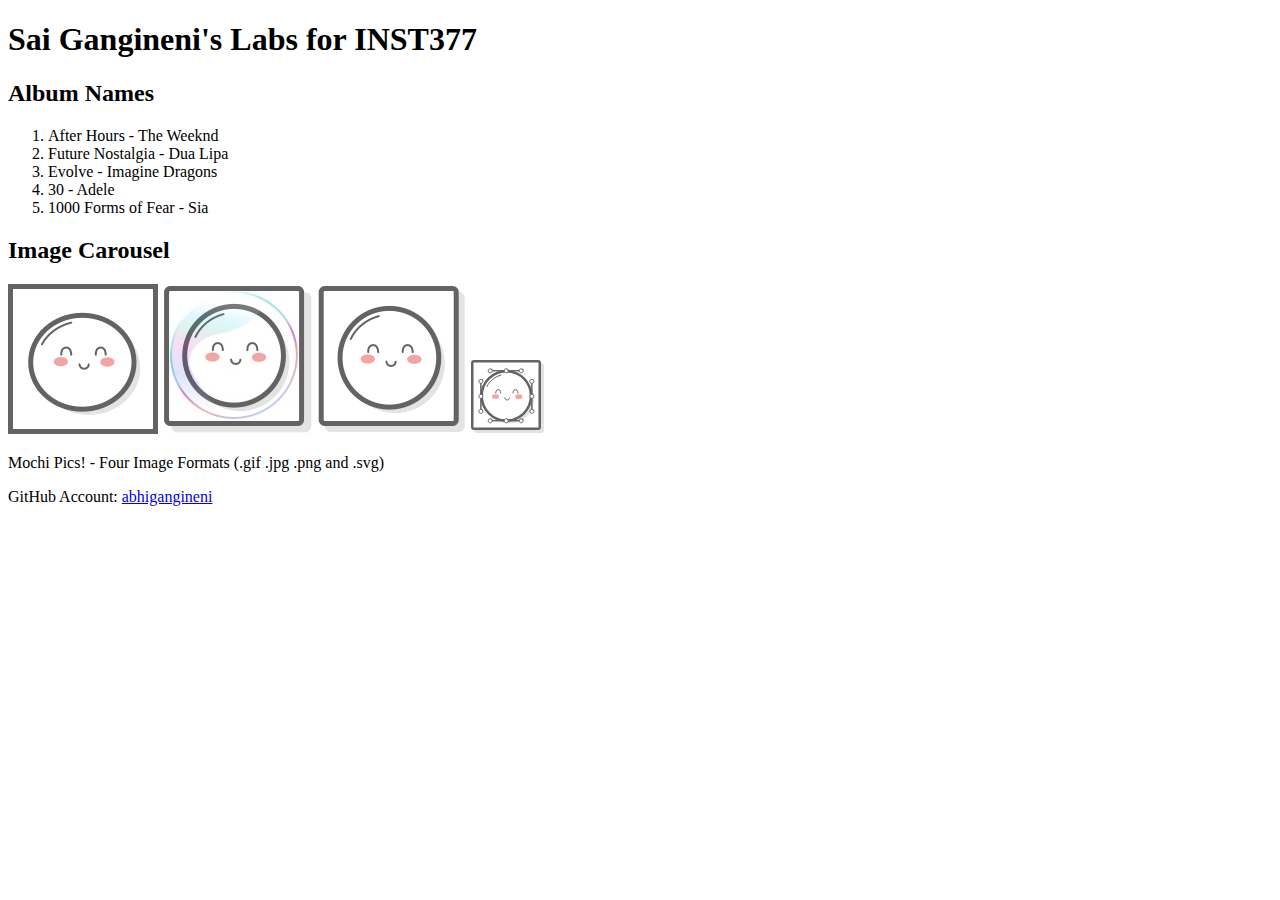
<file: client/lab_1/index.html>
<!DOCTYPE html>
<html lang="en">
  <head>
    <meta charset="UTF-8" />
    <meta http-equiv="X-UA-Compatible" content="IE=edge" />
    <meta name="viewport" content="width=device-width, initial-scale=1.0" />
    <title>Sai Gangineni's Labs for INST377</title>
  </head>
  <body>
    <div>
      <header><h1>Sai Gangineni's Labs for INST377</h1></header>
      <div>
        <h2>Album Names</h2>
        <ol>
          <li>After Hours - The Weeknd</li>
          <li>Future Nostalgia - Dua Lipa</li>
          <li>Evolve - Imagine Dragons</li>
          <li>30 - Adele</li>
          <li>1000 Forms of Fear - Sia</li>
        </ol>
      </div>
      <div>
        <h2>Image Carousel</h2>
        <div>
          <img src="images/mochi.gif" alt="mochi"/>
          <img src="images/mochi.jpg" alt="mochi"/>
          <img src="images/mochi.png" alt="mochi"/>
          <img src="images/mochi.svg" alt="mochi"/>
        </div>
        <div><p>Mochi Pics! - Four Image Formats (.gif .jpg .png and .svg)</p></div>
      </div>
    </div>
    <footer>
      GitHub Account:
      <a
        href="https://github.com/abhigangineni"
        target="_blank"
        rel="noopener noreferrer"
        >abhigangineni</a
      >
    </footer>
  </body>
</html>
</file>
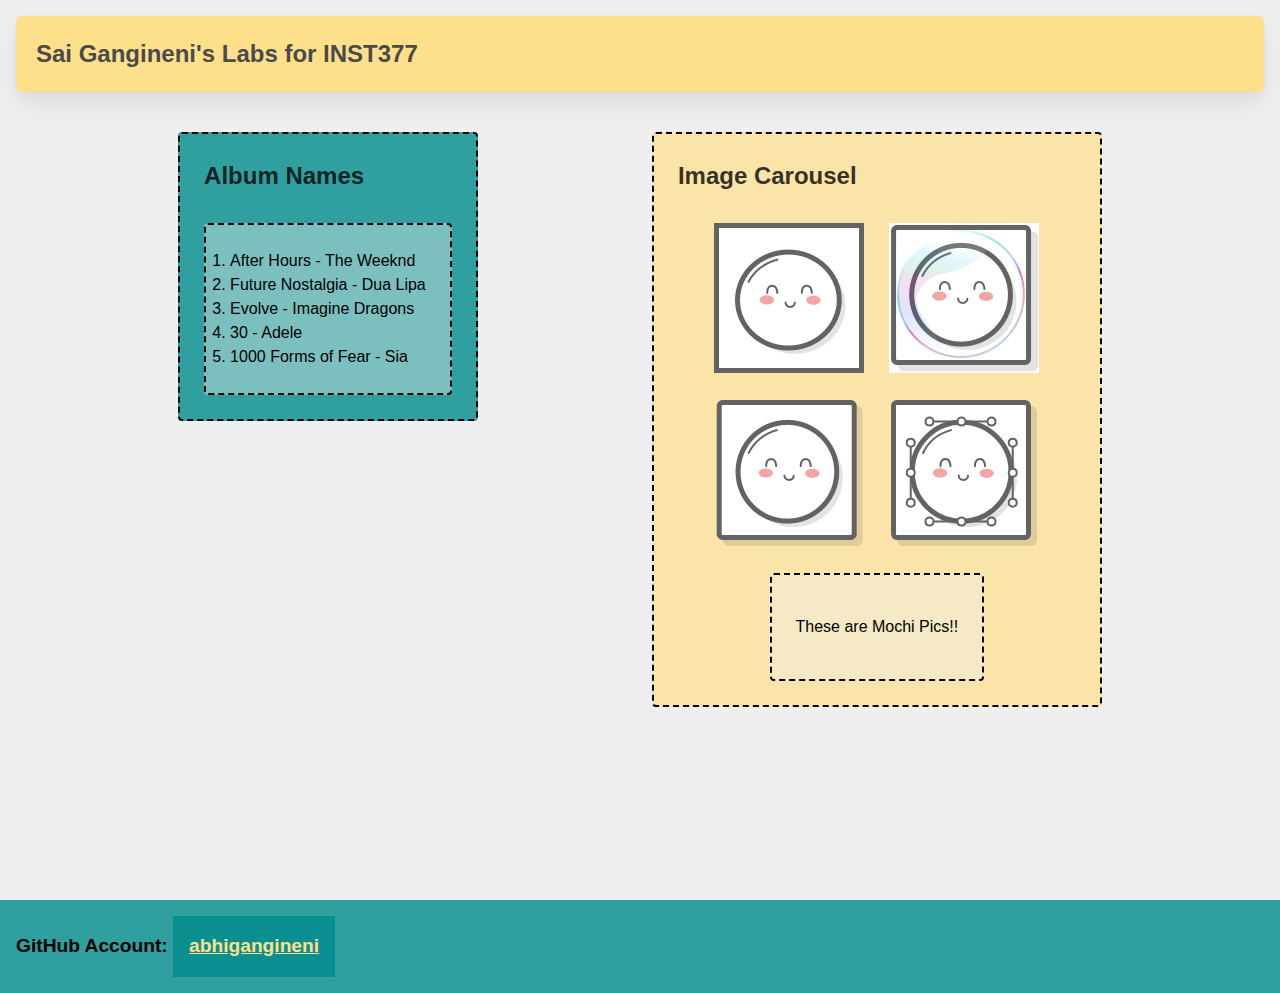
<file: client/lab_2/index.html>
<!DOCTYPE html>
<html lang="en">
  <head>
    <meta charset="UTF-8" />
    <meta http-equiv="X-UA-Compatible" content="IE=edge" />
    <meta name="viewport" content="width=device-width, initial-scale=1.0" />
    <title>Sai Gangineni's Labs for INST377</title>
    <link rel="stylesheet" href="style.css" />
  </head>
  <body>
    <div class="wrapper">
      <header class="header">
        <h1 class="header h1">Sai Gangineni's Labs for INST377</h1>
      </header>
      <div class="container">
        <div class="left_section box">
          <h2 class="subtitle">Album Names</h2>
          <ol class="box">
            <li>After Hours - The Weeknd</li>
            <li>Future Nostalgia - Dua Lipa</li>
            <li>Evolve - Imagine Dragons</li>
            <li>30 - Adele</li>
            <li>1000 Forms of Fear - Sia</li>
          </ol>
        </div>
        <div class="right_section box">
          <h2 class="subtitle">Image Carousel</h2>
          <div class="grid">
            <img class="grid img" src="images/mochi.gif" alt="mochi" />
            <img class="grid img" src="images/mochi.jpg" alt="mochi" />
            <img class="grid img" src="images/mochi.png" alt="mochi" />
            <img class="grid img" src="images/mochi.svg" alt="mochi" />
          </div>
          <div class="box">
            <p>These are Mochi Pics!!</p>
          </div>
        </div>
      </div>
    </div>
    <footer class="footer">
      GitHub Account:
      <a
        class="footer a"
        href="https://github.com/abhigangineni"
        target="_blank"
        rel="noopener noreferrer"
        >abhigangineni</a
      >
    </footer>
  </body>
</html>
</file>
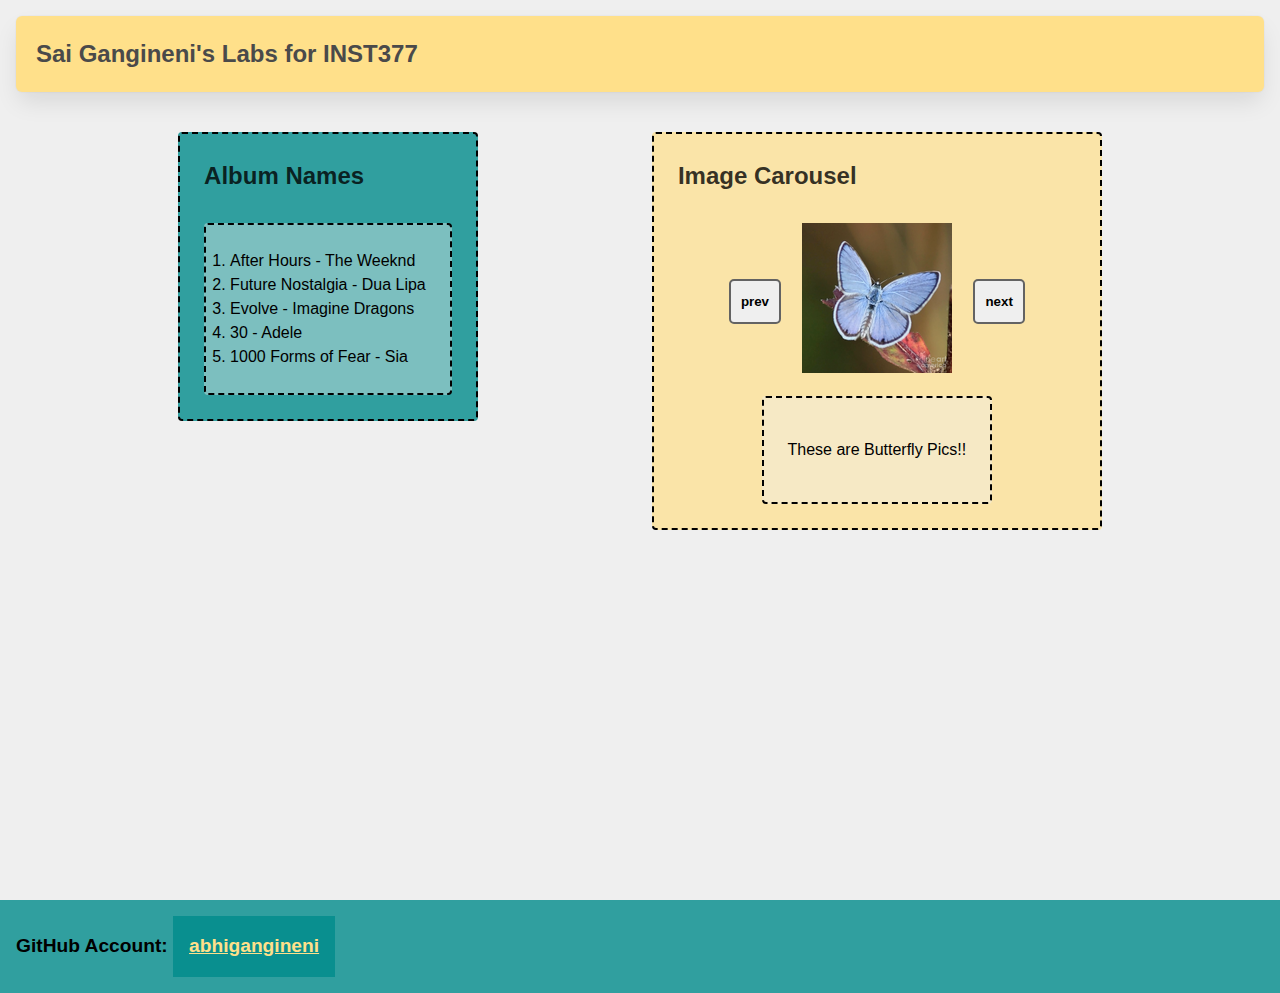
<file: client/lab_3/index.html>
<!DOCTYPE html>
<html lang="en">
  <head>
    <meta charset="UTF-8" />
    <meta http-equiv="X-UA-Compatible" content="IE=edge" />
    <meta name="viewport" content="width=device-width, initial-scale=1.0" />
    <title>Sai Gangineni's Labs for INST377</title>
    <link rel="stylesheet" href="style.css" />
  </head>
  <body>
    <div class="wrapper">
      <header class="header">
        <h1 class="header h1">Sai Gangineni's Labs for INST377</h1>
      </header>
      <div class="container">
        <div class="left_section box">
          <h2 class="subtitle">Album Names</h2>
          <ol class="box">
            <li>After Hours - The Weeknd</li>
            <li>Future Nostalgia - Dua Lipa</li>
            <li>Evolve - Imagine Dragons</li>
            <li>30 - Adele</li>
            <li>1000 Forms of Fear - Sia</li>
          </ol>
        </div>
        <div class="right_section box">
          <h2 class="subtitle">Image Carousel</h2>
          <div class="carousel">
            <button class="prev">prev</button>
              <div class="slides">
                <div class="carousel_item visible"><img id="slide_1" src="images/butterfly1.png" alt="This is a butterfly pic" /></div>
                <div class="carousel_item hidden"><img id="slide_2" src="images/butterfly2.png" alt="This is a butterfly pic" /></div>
                <div class="carousel_item hidden"><img id="slide_3" src="images/butterfly3.png" alt="This is a butterfly pic" /></div>
                <div class="carousel_item hidden"><img id="slide_4" src="images/butterfly4.png" alt="This is a butterfly pic" /></div>
              </div>
              <button class="next">next</button>
          </div>
          <div class="box">
            <p>These are Butterfly Pics!!</p>
          </div>
        </div>
      </div>
    </div>
    <footer class="footer">
      GitHub Account:
      <a
        class="footer a"
        href="https://github.com/abhigangineni"
        target="_blank"
        rel="noopener noreferrer"
        >abhigangineni</a
      >
    </footer>
    <script src="script.js" ></script>
  </body>
</html>
</file>
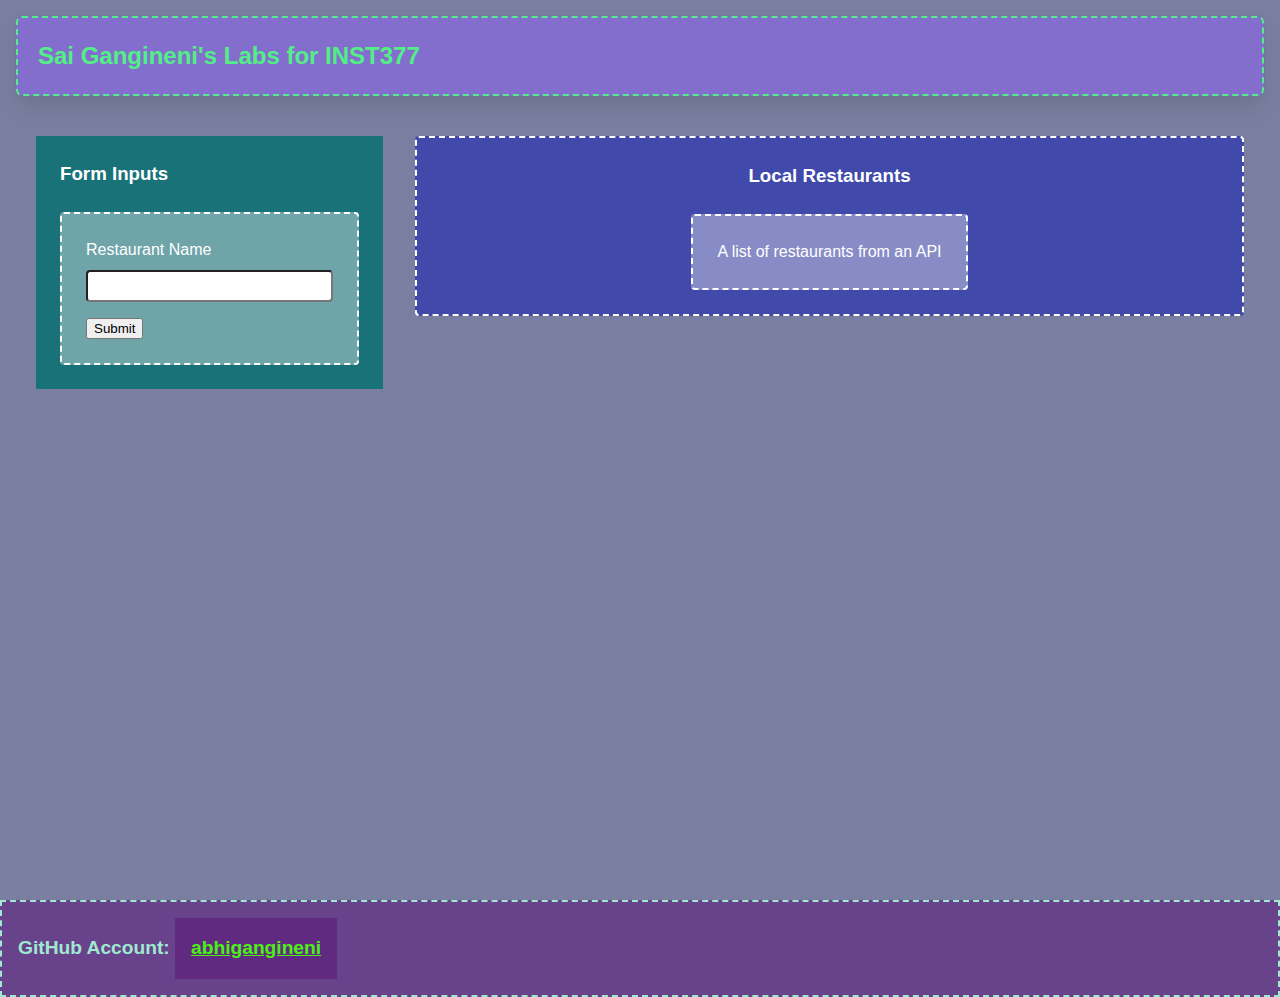
<file: client/lab_4/index.html>
<html lang="en">
<head>
    <meta charset="UTF-8">
    <meta http-equiv="X-UA-Compatible" content="IE=edge">
    <meta name="viewport" content="width=device-width, initial-scale=1.0">
    <title>Sai Gangineni's Labs for INST377</title>
    <link rel="stylesheet" href="style.css">
</head>
<body>
    <div class="wrapper">
        <header class="header">
            <h1 class="header h1">Sai Gangineni's Labs for INST377</h1>
        </header>
        <div class="container">
            <div class="left_section">
                <h3>Form Inputs</h3>
                <form action="/api" class="box">
                    <label for="resto">Restaurant Name</label>
                    <input type="text" name="resto" id="resto">
                    <button type="submit">Submit</button>
                </form>
            </div>
            <div class="right_section box">
                <h3>Local Restaurants</h3>
                <div class="restaurant_list box">
                    A list of restaurants from an API
                </div>
            </div>
        </div>
    </div>
    <footer class="footer">
        GitHub Account:
        <a
          class="footer a"
          href="https://github.com/abhigangineni"
          target="_blank"
          rel="noopener noreferrer"
          >abhigangineni</a
        >
      </footer>
</body>
</html>
</file>
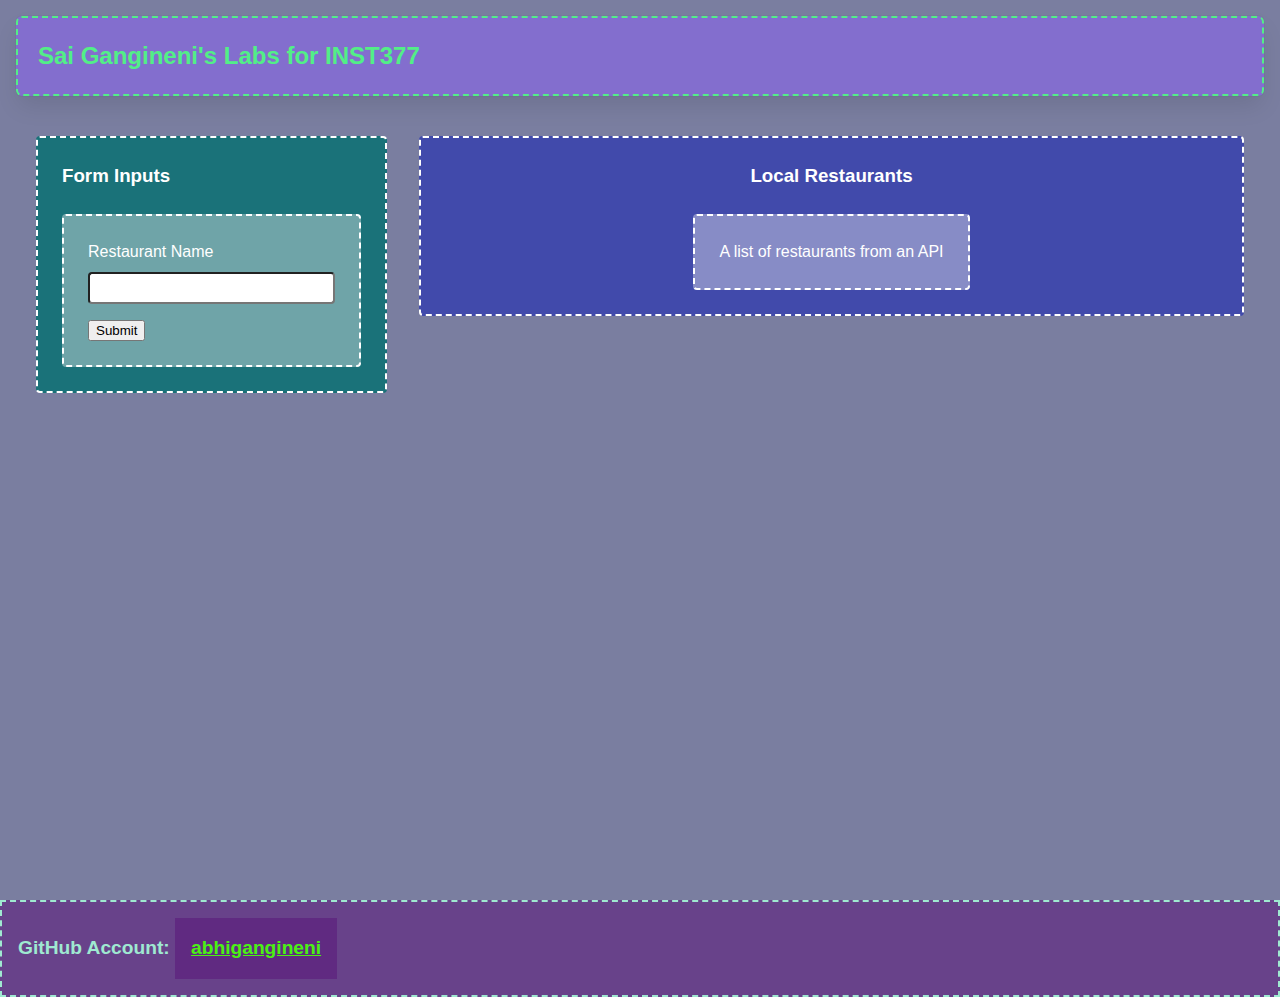
<file: client/lab_5/index.html>
<html lang="en">
<head>
    <meta charset="UTF-8">
    <meta http-equiv="X-UA-Compatible" content="IE=edge">
    <meta name="viewport" content="width=device-width, initial-scale=1.0">
    <title>Sai Gangineni's Labs for INST377</title>
    <link rel="stylesheet" href="style.css">
</head>
<body>
    <div class="wrapper">
        <header class="header">
            <h1 class="header h1">Sai Gangineni's Labs for INST377</h1>
        </header>
        <div class="container">
            <div class="left_section box">
                <h3>Form Inputs</h3>
                <form action="/api" class="box main_form">
                    <label for="resto">Restaurant Name</label>
                    <input type="text" name="resto" id="resto">
                    <button type="submit">Submit</button>
                </form>
            </div>
            <div class="right_section box">
                <h3>Local Restaurants</h3>
                <div class="restaurant_list box">
                    A list of restaurants from an API
                </div>
            </div>
        </div>
    </div>
    <footer class="footer">
        GitHub Account:
        <a
          class="footer a"
          href="https://github.com/abhigangineni"
          target="_blank"
          rel="noopener noreferrer"
          >abhigangineni</a
        >
      </footer>
      <script src="./script.js"></script>
</body>
</html>

<!-- Bring in your successful HTML/CSS from the Flexbox lab -->
<!-- Your page will need a form in it with an 'action' to /api and a single text field with an id/name of "resto" -->
<!-- If you open /routes/apiRoutes and go to line 38 you will find the server side answer to your request! -->

<!-- Temporarily unhook your script.js file from your main index file -->
</file>
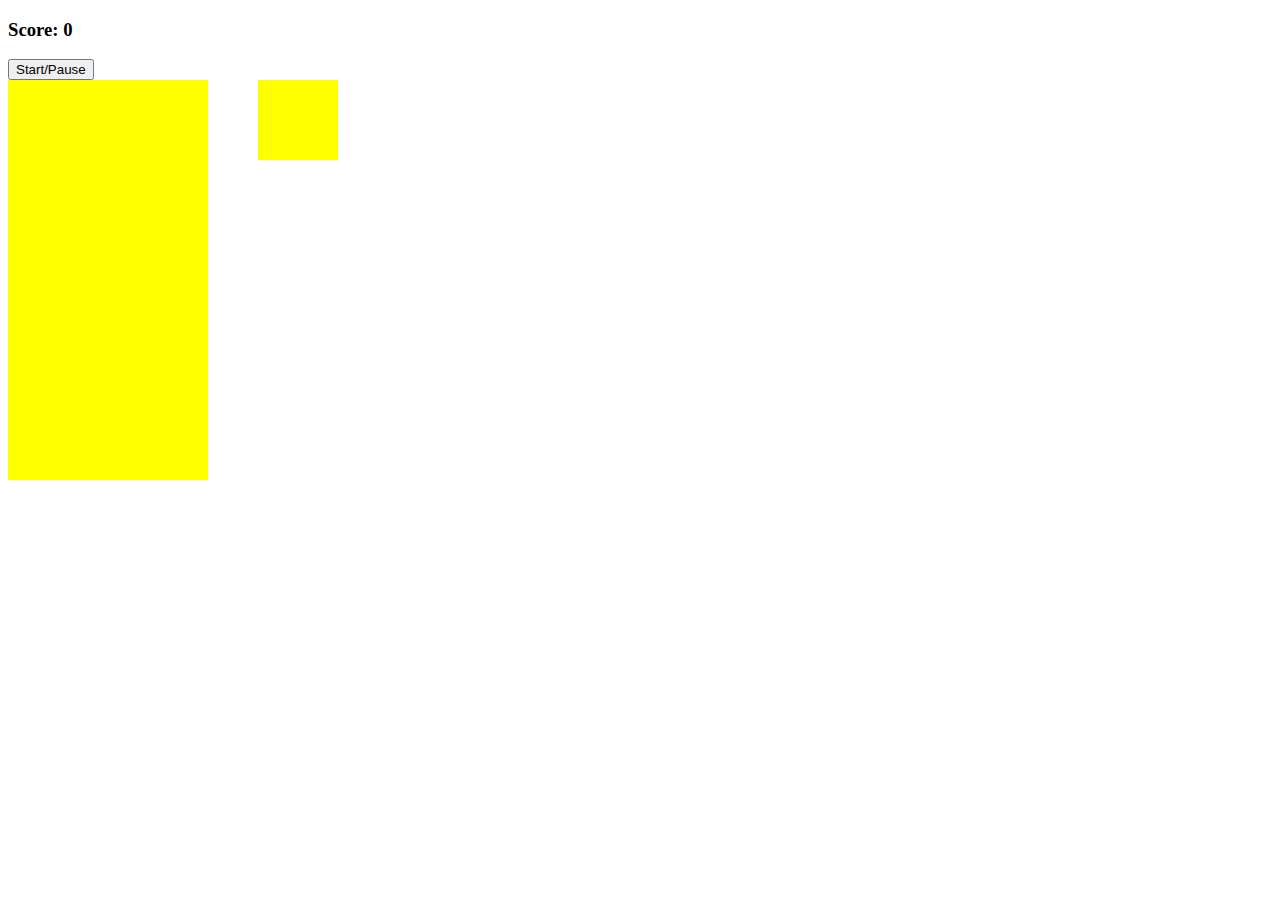
<file: client/tetris/index.html>
<!DOCTYPE html>
<html lang="en">
  <head>
    <meta charset="utf-8" />
    <title>Basic Tetris</title>
    <link rel="stylesheet" href="style.css" />
  </head>
  <body>
    <h3>Score: <span id="score">0</span></h3>
    <button id="start-button">Start/Pause</button>
    <div class="container">
        <div class="grid">
          <div></div>
          <div></div>
          <div></div>
          <div></div>
          <div></div>
          <div></div>
          <div></div>
          <div></div>
          <div></div>
          <div></div>
          <div></div>
          <div></div>
          <div></div>
          <div></div>
          <div></div>
          <div></div>
          <div></div>
          <div></div>
          <div></div>
          <div></div>
          <div></div>
          <div></div>
          <div></div>
          <div></div>
          <div></div>
          <div></div>
          <div></div>
          <div></div>
          <div></div>
          <div></div>
          <div></div>
          <div></div>
          <div></div>
          <div></div>
          <div></div>
          <div></div>
          <div></div>
          <div></div>
          <div></div>
          <div></div>
          <div></div>
          <div></div>
          <div></div>
          <div></div>
          <div></div>
          <div></div>
          <div></div>
          <div></div>
          <div></div>
          <div></div>
          <div></div>
          <div></div>
          <div></div>
          <div></div>
          <div></div>
          <div></div>
          <div></div>
          <div></div>
          <div></div>
          <div></div>
          <div></div>
          <div></div>
          <div></div>
          <div></div>
          <div></div>
          <div></div>
          <div></div>
          <div></div>
          <div></div>
          <div></div>
          <div></div>
          <div></div>
          <div></div>
          <div></div>
          <div></div>
          <div></div>
          <div></div>
          <div></div>
          <div></div>
          <div></div>
          <div></div>
          <div></div>
          <div></div>
          <div></div>
          <div></div>
          <div></div>
          <div></div>
          <div></div>
          <div></div>
          <div></div>
          <div></div>
          <div></div>
          <div></div>
          <div></div>
          <div></div>
          <div></div>
          <div></div>
          <div></div>
          <div></div>
          <div></div>
          <div></div>
          <div></div>
          <div></div>
          <div></div>
          <div></div>
          <div></div>
          <div></div>
          <div></div>
          <div></div>
          <div></div>
          <div></div>
          <div></div>
          <div></div>
          <div></div>
          <div></div>
          <div></div>
          <div></div>
          <div></div>
          <div></div>
          <div></div>
          <div></div>
          <div></div>
          <div></div>
          <div></div>
          <div></div>
          <div></div>
          <div></div>
          <div></div>
          <div></div>
          <div></div>
          <div></div>
          <div></div>
          <div></div>
          <div></div>
          <div></div>
          <div></div>
          <div></div>
          <div></div>
          <div></div>
          <div></div>
          <div></div>
          <div></div>
          <div></div>
          <div></div>
          <div></div>
          <div></div>
          <div></div>
          <div></div>
          <div></div>
          <div></div>
          <div></div>
          <div></div>
          <div></div>
          <div></div>
          <div></div>
          <div></div>
          <div></div>
          <div></div>
          <div></div>
          <div></div>
          <div></div>
          <div></div>
          <div></div>
          <div></div>
          <div></div>
          <div></div>
          <div></div>
          <div></div>
          <div></div>
          <div></div>
          <div></div>
          <div></div>
          <div></div>
          <div></div>
          <div></div>
          <div></div>
          <div></div>
          <div></div>
          <div></div>
          <div></div>
          <div></div>
          <div></div>
          <div></div>
          <div></div>
          <div></div>
          <div></div>
          <div></div>
          <div></div>
          <div></div>
          <div></div>
          <div></div>
          <div></div>
          <div></div>
          <div></div>
          <div></div>
          <div></div>
          <div></div>
          <div></div>
          <div></div>
          <div></div>
          <div class="taken"></div>
          <div class="taken"></div>
          <div class="taken"></div>
          <div class="taken"></div>
          <div class="taken"></div>
          <div class="taken"></div>
          <div class="taken"></div>
          <div class="taken"></div>
          <div class="taken"></div>
          <div class="taken"></div>
        </div>
        <div class="mini-grid">
            <div></div>
            <div></div>
            <div></div>
            <div></div>
            <div></div>
            <div></div>
            <div></div>
            <div></div>
            <div></div>
            <div></div>
            <div></div>
            <div></div>
            <div></div>
            <div></div>
            <div></div>
            <div></div>
        </div>
    </div>
    <script src="script.js"></script>
  </body>
</html>
</file>
<file: client/lab_2/style.css>
* {
  box-sizing: border-box;
}

/* 
  These rules apply to actual HTML elements with no labelling!
  So: they style the tags directly
*/

html {
  background-color: #fff;
  font-size: 16px;
  min-width: 300px;
  overflow-x: hidden;
  overflow-y: scroll;

  /* these are specific to different browsers */
  -moz-osx-font-smoothing: grayscale;
  -webkit-font-smoothing: antialiased;
  text-rendering: optimizeLegibility;
  -webkit-text-size-adjust: 100%;
  -moz-text-size-adjust: 100%;
  text-size-adjust: 100%;
}

body {
  margin: 0;
  padding: 0;

  font-family: ‘Segoe UI’, Candara, ‘Bitstream Vera Sans’, ‘DejaVu Sans’, ‘Bitsream Vera Sans’, ‘Trebuchet MS’, Verdana, ‘Verdana Ref’, sans-serif;
  font-weight: 400;
  line-height: 1.5;
  background-color: rgb(239, 239, 239);
}


a {
  display: inline-block;
  text-decoration: none;
}

h2 {
  margin:0;
  padding:0;
  padding-bottom:1.5rem;
}

form {
  accent-color: hsla(120, 100%, 50%, 0.482);
}

/*
  - These styles use 'class names'
  - You can apply them by using the 'class' attribute on your HTML
  - like this: <div class="wrapper">
  - note that the period vanishes there!
*/


.wrapper {
  min-height: 100vh;
  display: flex;
  flex-direction: column;
  margin: 0;
  flex: 1;
}

.container {
  margin: 0 20px;
  display: flex;
  justify-content: space-evenly;
  align-items: start;
  flex:1;
}

.header {
  padding-top: 1rem;
  padding-left: 1rem;
  padding-right: 1rem;
  padding-bottom: 1.5rem;
}


/*
  This rule implies that the H1 tag lives within another HTML tag
  It "inherits" some rules from the above
  Those rules won't apply to an h1 that's outside a block with the class of 'header'
*/

.header h1 {
  display: block;
  /* this will push other blocks out of the way */

  /* colors */
  background-color: #ffe08a;
  color: #4a4a4a;

  /* shapes */
  border-radius: 6px;
  font-size: 1.5rem;
  padding: 1.25rem;
  margin:0; /* removing the margin on h1 tags means the header pins to the top if we move it around */


  /* box-shadows are fancy */
  box-shadow: 0 0.5em 1em -0.125em rgb(10 10 10 / 10%), 0 0 0 1px rgb(10 10 10 / 2%);
}


/*
  Rules can be combined on a block to apply the 'cascade' in order
  So you can use two classnames in a single class attribute
  like: <div class="box section">

  Rules may combine in unexpected ways - remember that the LAST thing written in this file will have "priority"
  And will be what displays in your client
*/

.box {
  background-color: rgba(239, 239, 239, 0.40);
  border: 2px dashed;
  border-radius: 4px;

  width: fit-content;
  height:fit-content;
  padding: 1.5rem;
  margin: 0 auto;
}

.left_section {
  background-color: rgba(0, 139, 139, 0.8);
  flex: 0 1 auto;
  margin: 1rem;
  padding: 1.5rem;
}

.right_section {
  background-color: rgba(255, 224, 138, 0.7);
  flex: 1 2 auto;
  margin: 1rem;
  align-items: center;
  max-width: 450px;
}

/*
  This block is actually dependent on the "container" block having a flex set on it
  and the "wrapper" block displaying as a flex column with a "vertical height" (vh) of 100.
  That serves to cram the footer to the bottom of the page.
*/

.footer {
  flex-shrink: 0;
  padding: 1rem;
  background-color: rgba(0, 139, 139, 0.8);
  font-size: 1.2rem;
  font-weight: 600;
}

.footer a {
  color: rgba(255, 224, 138, 1);
  text-decoration: underline;
}

/*
  This is an example of a 'pseudoclass'
  In this instance, it says what to do if a mouse hovers over a link
  This is pretty desktop-specific, since there's no hover function on touchscreens
*/
.footer a:hover {
  /* Hue, saturation, luminosity, alpha */
  background-color: hsla(0, 0%, 90%, 0.15);
  /* red, green, blue, alpha */
  color: rgb(246, 169, 93);
  text-decoration: none;
}

.subtitle {
  color: rgba(0, 0, 0, 0.8);
  margin: 0px;
  margin-bottom: 5px;
}


/* Deploy this with images as direct "children" and the images should pop into shape */
.grid {
  display: flex;
  justify-content: space-evenly;
  flex-flow: wrap;
  width: 350px;
  height: 350px;
  margin: 0 auto;
}

.grid img {
  width: 150px;
  height: 150px;
}
</file>
<file: client/lab_3/style.css>
* {
  box-sizing: border-box;
}

/* 
  These rules apply to actual HTML elements with no labelling!
  So: they style the tags directly
*/

html {
  background-color: #fff;
  font-size: 16px;
  min-width: 300px;
  overflow-x: hidden;
  overflow-y: scroll;

  /* these are specific to different browsers */
  -moz-osx-font-smoothing: grayscale;
  -webkit-font-smoothing: antialiased;
  text-rendering: optimizeLegibility;
  -webkit-text-size-adjust: 100%;
  -moz-text-size-adjust: 100%;
  text-size-adjust: 100%;
}

body {
  margin: 0;
  padding: 0;

  font-family: ‘Segoe UI’, Candara, ‘Bitstream Vera Sans’, ‘DejaVu Sans’, ‘Bitsream Vera Sans’, ‘Trebuchet MS’, Verdana, ‘Verdana Ref’, sans-serif;
  font-weight: 400;
  line-height: 1.5;
  background-color: rgb(239, 239, 239);
}


a {
  display: inline-block;
  text-decoration: none;
}

h2 {
  margin:0;
  padding:0;
  padding-bottom:1.5rem;
}

form {
  accent-color: hsla(120, 100%, 50%, 0.482);
}

/*
  - These styles use 'class names'
  - You can apply them by using the 'class' attribute on your HTML
  - like this: <div class="wrapper">
  - note that the period vanishes there!
*/


.wrapper {
  min-height: 100vh;
  display: flex;
  flex-direction: column;
  margin: 0;
  flex: 1;
}

.container {
  margin: 0 20px;
  display: flex;
  justify-content: space-evenly;
  align-items: start;
  flex:1;
}

.header {
  padding-top: 1rem;
  padding-left: 1rem;
  padding-right: 1rem;
  padding-bottom: 1.5rem;
}


/*
  This rule implies that the H1 tag lives within another HTML tag
  It "inherits" some rules from the above
  Those rules won't apply to an h1 that's outside a block with the class of 'header'
*/

.header h1 {
  display: block;
  /* this will push other blocks out of the way */

  /* colors */
  background-color: #ffe08a;
  color: #4a4a4a;

  /* shapes */
  border-radius: 6px;
  font-size: 1.5rem;
  padding: 1.25rem;
  margin:0; /* removing the margin on h1 tags means the header pins to the top if we move */


  /* box-shadows are fancy */
  box-shadow: 0 0.5em 1em -0.125em rgb(10 10 10 / 10%), 0 0 0 1px rgb(10 10 10 / 2%);
}


/*
  Rules can be combined on a block to apply the 'cascade' in order
  So you can use two classnames in a single class attribute
  like: <div class="box section">

  Rules may combine in unexpected ways - remember that the LAST thing written in this file will have "priority"
  And will be what displays in your client
*/

.box {
  background-color: rgba(239, 239, 239, 0.40);
  border: 2px dashed;
  border-radius: 4px;

  width: fit-content;
  height:fit-content;
  padding: 1.5rem;
  margin: 0 auto;
}

.left_section {
  background-color: rgba(0, 139, 139, 0.8);
  flex: 0 1 auto;
  margin: 1rem;
  padding: 1.5rem;
}

.right_section {
  background-color: rgba(255, 224, 138, 0.7);
  flex: 1 2 auto;
  margin: 1rem;
  align-items: center;
  max-width: 450px;
}

/*
  This block is actually dependent on the "container" block having a flex set on it
  and the "wrapper" block displaying as a flex column with a "vertical height" (vh) of 100.
  That serves to cram the footer to the bottom of the page.
*/

.footer {
  flex-shrink: 0;
  padding: 1rem;
  background-color: rgba(0, 139, 139, 0.8);
  font-size: 1.2rem;
  font-weight: 600;
}

.footer a {
  color: rgba(255, 224, 138, 1);
  text-decoration: underline;
}

/*
  This is an example of a 'pseudoclass'
  In this instance, it says what to do if a mouse hovers over a link
  This is pretty desktop-specific, since there's no hover function on touchscreens
*/
.footer a:hover {
  /* Hue, saturation, luminosity, alpha */
  background-color: hsla(0, 0%, 90%, 0.15);
  /* red, green, blue, alpha */
  color: rgb(246, 169, 93);
  text-decoration: none;
}

.subtitle {
  color: rgba(0, 0, 0, 0.8);
  margin: 0px;
  margin-bottom: 5px;
}


/* Deploy this with images as direct "children" and the images should pop into shape */
.grid {
  display: flex;
  justify-content: space-evenly;
  flex-flow: wrap;
  width: 350px;
  height: 350px;
  margin: 0 auto;
}

.grid img {
  width: 150px;
  height: 150px;
}


/* Carousel */
div.carousel {
  max-width: 300px;
  overflow: hidden;
  text-align: center;
  display: flex;
  flex-direction: row;
  align-items: center;
  justify-content: space-between;
  margin: 0 auto;
  margin-bottom: 1rem;
}

.carousel .slides {
  display: flex;
  overflow-x: auto;
  scroll-snap-type: x mandatory;
  scroll-behavior: smooth;
  -webkit-overflow-scrolling: touch;
}

/* .carousel_item, */
.hidden {
  display: none;
}

.visible {
  display: block;
}

.carousel_item img {
  /* 
    Setting width, rather than max-width or min-width,
    means annoying pop-ins won't happen
    but it also means you need to format your images to be compatible
    or they will stretch weird

    - try a tall one and see what happens
    - change the height on a fixed image size and see what happens
    - now make sure that images are _always_ square
    - ... there's a reason crop tools are popular in image editors
   */
  width: 150px; 
}

.prev,
.next {
  border: none;
  margin: 2px;
  text-align: center;
  border-radius: 5px;
  font-weight: bold;
  height: 45px;
  padding: 10px;
  line-height: 0; /* This centers a button's text! */
  border: 2px solid rgb(99,99,99); /* shorthand for how to do a border */
}

.prev:focus,
.next:focus {
  margin: 0;
  border-color: blue;
  /* Pick a good border colour and check out how it works with your buttons */
}

.prev:hover,
.next:hover {
  background-color: yellow;
  /* Pick a good background colour for your hover pseudoclass */
}
</file>
<file: client/lab_4/style.css>
* {
  box-sizing: border-box;
}

/* 
  These rules apply to actual HTML elements with no labelling!
  So: they style the tags directly
*/

html {
  background-color: rgb(255, 255, 255);
  font-size: 16px;
  min-width: 300px;
  overflow-x: hidden;
  overflow-y: scroll;

  /* these are specific to different browsers */
  -moz-osx-font-smoothing: grayscale;
  -webkit-font-smoothing: antialiased;
  text-rendering: optimizeLegibility;
  -webkit-text-size-adjust: 100%;
  -moz-text-size-adjust: 100%;
  text-size-adjust: 100%;
}

body {
  margin: 0;
  padding: 0;

  font-family: ‘Segoe UI’, Candara, ‘Bitstream Vera Sans’, ‘DejaVu Sans’, ‘Bitsream Vera Sans’, ‘Trebuchet MS’, Verdana, ‘Verdana Ref’, sans-serif;
  font-weight: 400;
  line-height: 1.5;
  background-color: rgb(122, 126, 160);
}


a {
  display: inline-block;
  text-decoration: none;
}

h2, h3 {
  margin:0;
  padding:0;
  padding-bottom:1.5rem;
}

form {
  accent-color: hsla(120, 100%, 50%, 0.482);
}

/*
  - These styles use 'class names'
  - You can apply them by using the 'class' attribute on your HTML
  - like this: <div class="wrapper">
  - note that the period vanishes there!
*/


.wrapper {
  min-height: 100vh;
  display: flex;
  flex-direction: column;
  margin: 0;
  flex: 1;
}

.container {
  margin: 0 20px;
  display: flex;
  justify-content: space-evenly;
  align-items: start;
  flex:1;
}

.header {
  padding-top: 1rem;
  padding-left: 1rem;
  padding-right: 1rem;
  padding-bottom: 1.5rem;
}


/*
  This rule implies that the H1 tag lives within another HTML tag
  It "inherits" some rules from the above
  Those rules won't apply to an h1 that's outside a block with the class of 'header'
*/

.header h1 {
  display: block;
  /* this will push other blocks out of the way */

  /* colors */
  background-color: #836ece;
  color: #52ef87;

  /* shapes */
  border: 2px dashed;
  border-radius: 6px;
  font-size: 1.5rem;
  padding: 1.25rem;
  margin:0; /* removing the margin on h1 tags means the header pins to the top if we move */


  /* box-shadows are fancy */
  box-shadow: 0 0.5em 1em -0.125em rgb(10 10 10 / 10%), 0 0 0 1px rgb(10 10 10 / 2%);
}


/*
  Rules can be combined on a block to apply the 'cascade' in order
  So you can use two classnames in a single class attribute
  like: <div class="box section">

  Rules may combine in unexpected ways - remember that the LAST thing written in this file will have "priority"
  And will be what displays in your client
*/

.box {
  background-color: rgba(239, 239, 239, 0.40);
  border: 2px dashed;
  border-radius: 4px;

  width: fit-content;
  height:fit-content;
  padding: 1.5rem;
  margin: 0 auto;
}

.left_section {
  background-color: rgba(2, 111, 111, 0.8);
  color: white;
  flex: 0 1 auto;
  margin: 1rem;
  padding: 1.5rem;
}

.right_section {
  background-color: rgba(42, 53, 175, 0.7);
  color: white;
  flex: 1 2 auto;
  margin: 1rem;
  align-items: center;
  display: flex;
  flex-direction: column;
}

/*
  This block is actually dependent on the "container" block having a flex set on it
  and the "wrapper" block displaying as a flex column with a "vertical height" (vh) of 100.
  That serves to cram the footer to the bottom of the page.
*/

.footer {
  flex-shrink: 0;
  padding: 1rem;
  background-color: rgba(92, 27, 124, 0.6);
  color: rgb(159, 233, 209);
  font-size: 1.2rem;
  font-weight: 600;
  border: 2px dashed;
}

.footer a {
  color: rgb(75, 241, 19);
  text-decoration: underline;
  border-style: none;
}

/*
  This is an example of a 'pseudoclass'
  In this instance, it says what to do if a mouse hovers over a link
  This is pretty desktop-specific, since there's no hover function on touchscreens
*/
.footer a:hover {
  /* Hue, saturation, luminosity, alpha */
  background-color: hsla(0, 0%, 90%, 0.15);
  /* red, green, blue, alpha */
  color: rgb(246, 169, 93);
  text-decoration: none;
}

.subtitle {
  color: rgba(0, 0, 0, 0.8);
  margin: 0px;
  margin-bottom: 5px;
}


/* Deploy this with images as direct "children" and the images should pop into shape */
.grid {
  display: flex;
  justify-content: space-evenly;
  flex-flow: wrap;
  width: 350px;
  height: 350px;
  margin: 0 auto;
}

.grid img {
  width: 150px;
  height: 150px;
}


/* Carousel */
div.carousel {
  max-width: 300px;
  overflow: hidden;
  text-align: center;
  display: flex;
  flex-direction: row;
  align-items: center;
  justify-content: space-between;
  margin: 0 auto;
  margin-bottom: 1rem;
}

.carousel .slides {
  display: flex;
  overflow-x: auto;
  scroll-snap-type: x mandatory;
  scroll-behavior: smooth;
  -webkit-overflow-scrolling: touch;
}

/* .carousel_item, */
.hidden {
  display: none;
}

.visible {
  display: block;
}

.carousel_item img {
  /* 
    Setting width, rather than max-width or min-width,
    means annoying pop-ins won't happen
    but it also means you need to format your images to be compatible
    or they will stretch weird

    - try a tall one and see what happens
    - change the height on a fixed image size and see what happens
    - now make sure that images are _always_ square
    - ... there's a reason crop tools are popular in image editors
   */
  width: 150px; 
}

.prev,
.next {
  border: none;
  margin: 2px;
  text-align: center;
  border-radius: 5px;
  font-weight: bold;
  height: 45px;
  padding: 10px;
  line-height: 0; /* This centers a button's text! */
  border: 2px solid rgb(99,99,99); /* shorthand for how to do a border */
}

.prev:focus,
.next:focus {
  margin: 0;
  border-color: blue;
  /* Pick a good border colour and check out how it works with your buttons */
}

.prev:hover,
.next:hover {
  background-color: yellow;
  /* Pick a good background colour for your hover pseudoclass */
}

/*
Form Styles
*/

form input {
    /* This is a hack to make sure our boxes line up with one another nicely */
    width: 100%;
    width: -moz-available;          /* WebKit-based browsers will ignore this. */
    width: -webkit-fill-available;  /* Mozilla-based browsers will ignore this. */
    width: fill-available;

    /* here we are setting white space correctly */
    margin-bottom: 1rem;
    height: 2rem;
    border-radius: 4px;
  }

  form label {
    width: 100%;
    width: -moz-available;          /* WebKit-based browsers will ignore this. */
    width: -webkit-fill-available;  /* Mozilla-based browsers will ignore this. */
    width: fill-available;
    align-items: flex-start;

    display: block; /* this turns the label text into a box we can set margins on */
    margin-bottom: 0.5rem;
  }

/* How To Write A Media Query For Small Screens */

@media only screen and (max-width: 736px){
    /* Rules in here will only apply when a screen is the correct size */
    /* check it out by using your developer tools to shrink your screen-size */
    .container {
      background-color: rgba(8, 191, 204, 0.65);
      flex-direction: column;
      justify-content: center;
      align-items: center;
    }

    .box {
      width: 100%
    }

    .right_section {
      align-items: flex-start
    }
}
</file>
<file: client/lab_5/style.css>
* {
    box-sizing: border-box;
  }
  
  /* 
    These rules apply to actual HTML elements with no labelling!
    So: they style the tags directly
  */
  
  html {
    background-color: rgb(255, 255, 255);
    font-size: 16px;
    min-width: 300px;
    overflow-x: hidden;
    overflow-y: scroll;
  
    /* these are specific to different browsers */
    -moz-osx-font-smoothing: grayscale;
    -webkit-font-smoothing: antialiased;
    text-rendering: optimizeLegibility;
    -webkit-text-size-adjust: 100%;
    -moz-text-size-adjust: 100%;
    text-size-adjust: 100%;
  }
  
  body {
    margin: 0;
    padding: 0;
  
    font-family: ‘Segoe UI’, Candara, ‘Bitstream Vera Sans’, ‘DejaVu Sans’, ‘Bitsream Vera Sans’, ‘Trebuchet MS’, Verdana, ‘Verdana Ref’, sans-serif;
    font-weight: 400;
    line-height: 1.5;
    background-color: rgb(122, 126, 160);
  }
  
  
  a {
    display: inline-block;
    text-decoration: none;
  }
  
  h2, h3 {
    margin:0;
    padding:0;
    padding-bottom:1.5rem;
  }
  
  form {
    accent-color: hsla(120, 100%, 50%, 0.482);
  }
  
  /*
    - These styles use 'class names'
    - You can apply them by using the 'class' attribute on your HTML
    - like this: <div class="wrapper">
    - note that the period vanishes there!
  */
  
  
  .wrapper {
    min-height: 100vh;
    display: flex;
    flex-direction: column;
    margin: 0;
    flex: 1;
  }
  
  .container {
    margin: 0 20px;
    display: flex;
    justify-content: space-evenly;
    align-items: start;
    flex:1;
  }
  
  .header {
    padding-top: 1rem;
    padding-left: 1rem;
    padding-right: 1rem;
    padding-bottom: 1.5rem;
  }
  
  
  /*
    This rule implies that the H1 tag lives within another HTML tag
    It "inherits" some rules from the above
    Those rules won't apply to an h1 that's outside a block with the class of 'header'
  */
  
  .header h1 {
    display: block;
    /* this will push other blocks out of the way */
  
    /* colors */
    background-color: #836ece;
    color: #52ef87;
  
    /* shapes */
    border: 2px dashed;
    border-radius: 6px;
    font-size: 1.5rem;
    padding: 1.25rem;
    margin:0; /* removing the margin on h1 tags means the header pins to the top if we move */
  
  
    /* box-shadows are fancy */
    box-shadow: 0 0.5em 1em -0.125em rgb(10 10 10 / 10%), 0 0 0 1px rgb(10 10 10 / 2%);
  }
  
  
  /*
    Rules can be combined on a block to apply the 'cascade' in order
    So you can use two classnames in a single class attribute
    like: <div class="box section">
  
    Rules may combine in unexpected ways - remember that the LAST thing written in this file will have "priority"
    And will be what displays in your client
  */
  
  .box {
    background-color: rgba(239, 239, 239, 0.40);
    border: 2px dashed;
    border-radius: 4px;
  
    width: fit-content;
    height:fit-content;
    padding: 1.5rem;
    margin: 0 auto;
  }
  
  .left_section {
    background-color: rgba(2, 111, 111, 0.8);
    color: white;
    flex: 0 1 auto;
    margin: 1rem;
    padding: 1.5rem;
  }
  
  .right_section {
    background-color: rgba(42, 53, 175, 0.7);
    color: white;
    flex: 1 2 auto;
    margin: 1rem;
    align-items: center;
    display: flex;
    flex-direction: column;
  }
  
  /*
    This block is actually dependent on the "container" block having a flex set on it
    and the "wrapper" block displaying as a flex column with a "vertical height" (vh) of 100.
    That serves to cram the footer to the bottom of the page.
  */
  
  .footer {
    flex-shrink: 0;
    padding: 1rem;
    background-color: rgba(92, 27, 124, 0.6);
    color: rgb(159, 233, 209);
    font-size: 1.2rem;
    font-weight: 600;
    border: 2px dashed;
  }
  
  .footer a {
    color: rgb(75, 241, 19);
    text-decoration: underline;
    border-style: none;
  }
  
  /*
    This is an example of a 'pseudoclass'
    In this instance, it says what to do if a mouse hovers over a link
    This is pretty desktop-specific, since there's no hover function on touchscreens
  */
  .footer a:hover {
    /* Hue, saturation, luminosity, alpha */
    background-color: hsla(0, 0%, 90%, 0.15);
    /* red, green, blue, alpha */
    color: rgb(246, 169, 93);
    text-decoration: none;
  }
  
  .subtitle {
    color: rgba(0, 0, 0, 0.8);
    margin: 0px;
    margin-bottom: 5px;
  }
  
  
  /* Deploy this with images as direct "children" and the images should pop into shape */
  .grid {
    display: flex;
    justify-content: space-evenly;
    flex-flow: wrap;
    width: 350px;
    height: 350px;
    margin: 0 auto;
  }
  
  .grid img {
    width: 150px;
    height: 150px;
  }
  
  
  /* Carousel */
  div.carousel {
    max-width: 300px;
    overflow: hidden;
    text-align: center;
    display: flex;
    flex-direction: row;
    align-items: center;
    justify-content: space-between;
    margin: 0 auto;
    margin-bottom: 1rem;
  }
  
  .carousel .slides {
    display: flex;
    overflow-x: auto;
    scroll-snap-type: x mandatory;
    scroll-behavior: smooth;
    -webkit-overflow-scrolling: touch;
  }
  
  /* .carousel_item, */
  .hidden {
    display: none;
  }
  
  .visible {
    display: block;
  }
  
  .carousel_item img {
    /* 
      Setting width, rather than max-width or min-width,
      means annoying pop-ins won't happen
      but it also means you need to format your images to be compatible
      or they will stretch weird
  
      - try a tall one and see what happens
      - change the height on a fixed image size and see what happens
      - now make sure that images are _always_ square
      - ... there's a reason crop tools are popular in image editors
     */
    width: 150px; 
  }
  
  .prev,
  .next {
    border: none;
    margin: 2px;
    text-align: center;
    border-radius: 5px;
    font-weight: bold;
    height: 45px;
    padding: 10px;
    line-height: 0; /* This centers a button's text! */
    border: 2px solid rgb(99,99,99); /* shorthand for how to do a border */
  }
  
  .prev:focus,
  .next:focus {
    margin: 0;
    border-color: blue;
    /* Pick a good border colour and check out how it works with your buttons */
  }
  
  .prev:hover,
  .next:hover {
    background-color: yellow;
    /* Pick a good background colour for your hover pseudoclass */
  }
  
  /*
  Form Styles
  */
  
  form input {
      /* This is a hack to make sure our boxes line up with one another nicely */
      width: 100%;
      width: -moz-available;          /* WebKit-based browsers will ignore this. */
      width: -webkit-fill-available;  /* Mozilla-based browsers will ignore this. */
      width: fill-available;
  
      /* here we are setting white space correctly */
      margin-bottom: 1rem;
      height: 2rem;
      border-radius: 4px;
    }
  
    form label {
      width: 100%;
      width: -moz-available;          /* WebKit-based browsers will ignore this. */
      width: -webkit-fill-available;  /* Mozilla-based browsers will ignore this. */
      width: fill-available;
      align-items: flex-start;
  
      display: block; /* this turns the label text into a box we can set margins on */
      margin-bottom: 0.5rem;
    }
  
  /* How To Write A Media Query For Small Screens */
  
  @media only screen and (max-width: 736px){
      /* Rules in here will only apply when a screen is the correct size */
      /* check it out by using your developer tools to shrink your screen-size */
      .container {
        background-color: rgba(8, 191, 204, 0.65);
        flex-direction: column;
        justify-content: center;
        align-items: center;
      }

      .box {
        width: 100%
      }
  
      .right_section {
        align-items: flex-start
      }
  }

/* NOT FOR THIS LAB -> In your #map rule, set map to display:none; to temporarily hide your map box */
</file>
<file: client/tetris/style.css>
.container{
    display: flex;
}

.grid {
    width: 200px;
    height: 400px;
    display: flex;
    flex-wrap: wrap;
    background-color: yellow;
}

.grid div{
    width: 20px;
    height: 20px;
}

.tetromino{
    background-color: blue;
}

.mini-grid {
    margin-left: 50px;
    width: 80px;
    height: 80px;
    display: flex;
    flex-wrap: wrap;
    background-color: yellow;
}

.mini-grid div{
    width: 20px;
    height: 20px;
}
</file>
